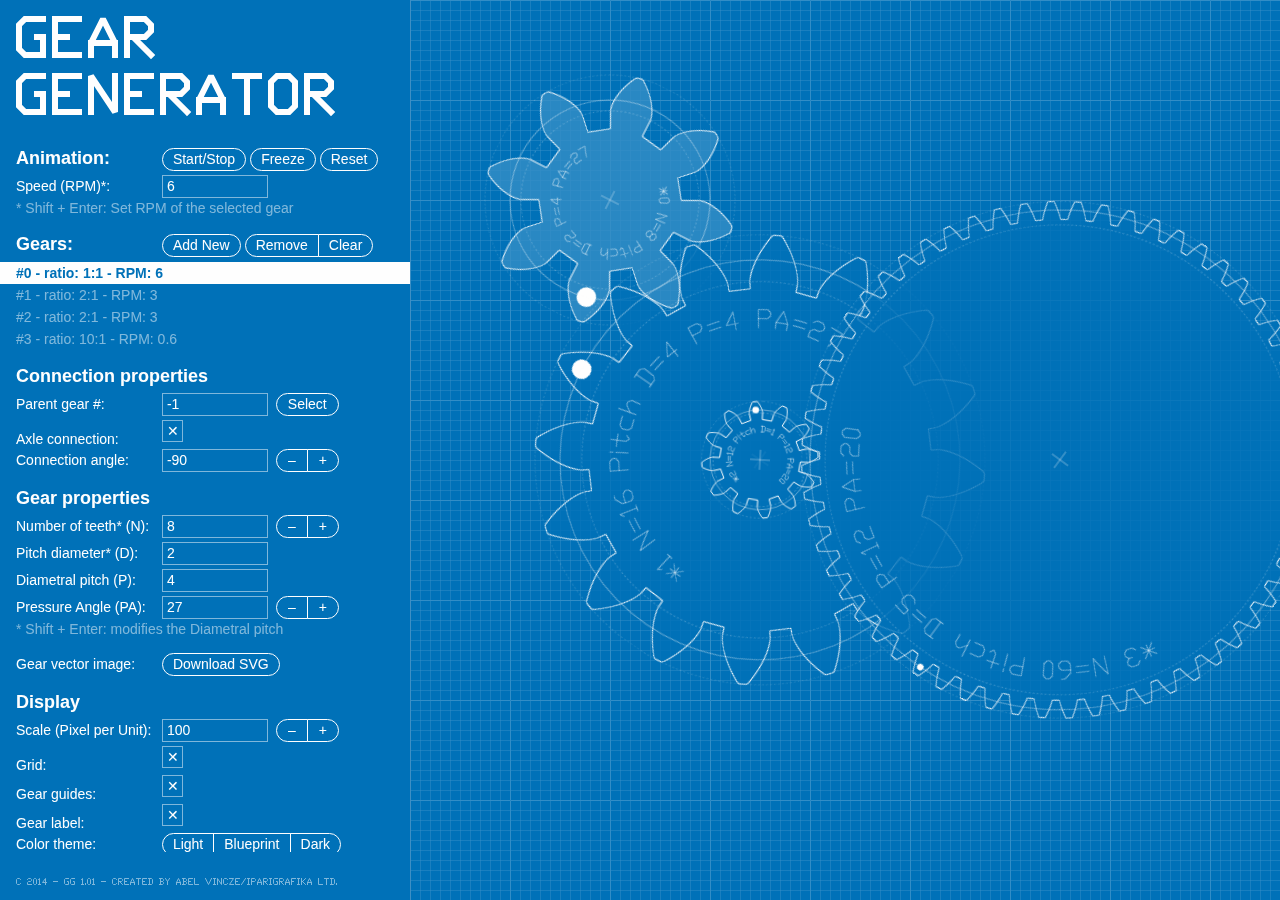
<file: index.html>
<!DOCTYPE html>
<html>
	<head>
		<meta http-equiv="content-type" content="text/html;charset=utf-8">
		<meta name="description" content="Involute spur gear generator and simulator" />
		<meta name="keywords" content="Gear generator, simulator, geargenerator, html, css, javascript, svg, download, free" />
		<meta name="author" content="Abel Vincze, Iparigrafika Ltd." />
		<meta property="og:url" content="http://geargenerator.com/" />
		<meta property="og:title" content="Involute spur gear generator and simulator" />
		<meta property="og:description" content="Gear Generator is a tool for creating involute spur gears and download them in SVG format. In addition it let you compose full gear layouts with connetcted gears to design multiple gears system with control of the input/output ratio and rotation speed. Gears can be animated with various speed to demonstrate working mechanism" />
		<meta property="og:image" content="http://geargenerator.com/shareimage.jpg" />
		<link rel="canonical" href="http://geargenerator.com/" />
		<title>Gear Generator</title>
		<script src="js/jquery-1.11.1.min.js"></script>
		<script type="text/javascript" src="js/jquery.cookie.js"></script>
		<script type="text/javascript" src="js/gear_generator.js"></script>
		<link href='js/geargenerator.css' rel='stylesheet' type='text/css'>
	</head>
	<body class="col1">
		<div id="screencontainer">
			<div id="screen"></div>
		</div>
		<div id="panel">
			<h1 id="title">Gear Generator</h1>
			<p class="title">Gear</p><p class="title">Generator</p>
			<div id="animpanel">
				<label><h2>Animation:</h2></label>
				<button onclick="anim(0)">Start/Stop</button><button onclick="anim(1)">Freeze</button><button onclick="anim(2)">Reset</button><br>
				<label for="RPM">Speed (RPM)*:</label>
				<input type="text" id="RPM" value="6"><br>
				<span class="rem">* Shift + Enter: Set RPM of the selected gear</span>
			</div>
			<div id="gearlist">
				<label><h2>Gears:</h2></label>
				<button onclick="addNewGear()" title="Add a new gear connected to the selected one">Add New</button><button class="first" onclick="removeGear()" title="Remove selected gear and all child gears">Remove</button><button onclick="clearAll()" class="last" title="Clear all, and start with a single default gear">Clear</button>
				
				<ul id="gearselector">
					<!--<li class="selected">Gear 1 - Drive gear</li>
					<li>Gear 2 - second gear</li>-->
				</ul>
			</div>
			<h2>Connection properties</h2>
			<p>
				<label for="PG">Parent gear #:</label>
				<input type="text" id="PG"> <button class="select" onclick="selectParent()" title="Select parent gear">Select</button>
				<label for="CAXLE">Axle connection:</label>
				<input type="checkbox" checked="checked" id="CAXLE" class="thecheckbox"><br>
	
				<label for="CA">Connection angle:</label>
				<input type="text" id="CA"> <button class="first" onclick="Aadd(-5)">–</button><button class="last" onclick="Aadd(5)">+</button>
			</p>
			<h2>Gear properties</h2>
			<p>
				<label for="N">Number of teeth* (N):</label>
				<input type="text" id="N"> <button class="first" onclick="Nadd(-1)">–</button><button class="last" onclick="Nadd(1)">+</button><br>
	
				<label for="D">Pitch diameter* (D):</label>
				<input type="text" id="D"><br>
				
				<label for="P">Diametral pitch (P):</label>
				<input type="text" id="P"><br>
			
				<label for="PA">Pressure Angle (PA):</label>
				<input type="text" id="PA"> <button class="first" onclick="PAadd(-1)">–</button><button class="last" onclick="PAadd(1)">+</button><br>
				<span class="rem">* Shift + Enter: modifies the Diametral pitch</span>
			</p>
			<p>
				<form action="downloadsvg.php" method="post">
					<input name="data" type="hidden" id="svgdata">
					<input name="filename" type="hidden" id="svgfilename">
					<label>Gear vector image:</label> <button type="submit" name="downloadsvg" id="downloadsvg" title="Download selected Gear in SVG vector image format">Download SVG</button>
				</form>
				<!--<textarea id="out"></textarea>-->
			</p>
			<div>
				<h2>Display</h2>	
				<label for="scale">Scale (Pixel per Unit):</label>
				<input type="text" id="scale" value="100"> <button class="first" onclick="scalem(.5)">–</button><button class="last" onclick="scalem(2)">+</button><br>
				<label for="grid">Grid:</label>
				<input type="checkbox" id="grid" class="thecheckbox display"><br>
				<label for="guides">Gear guides:</label>
				<input type="checkbox" id="guides" class="thecheckbox display"><br>
				<label for="labels">Gear label:</label>
				<input type="checkbox" id="labels" class="thecheckbox display"><br>
				<label for="theme">Color theme:</label>
				<button class="first" onclick="setTheme(0)" title="Switch to Light theme">Light</button><button class="next" onclick="setTheme(1)" title="Switch to Blueprint theme">Blueprint</button><button class="last" onclick="setTheme(2)" title="Switch to Dark theme">Dark</button>
			</div>
			<div id="about">
				<h2>About</h2>
				<p>
					Gear Generator is a tool for creating <a href="http://en.wikipedia.org/wiki/Involute_gear" target="_blank">involute spur gears</a> and download them in SVG format. In addition it let you compose full gear layouts with connetcted gears to design multiple gears system with control of the input/output ratio and rotation speed. Gears can be animated with various speed to demonstrate working mechanism.
				</p>
				<p>
					Why this tool was created? Just for fun. I'm working on a hobby project, <a href="https://www.behance.net/wip/316985" target="_blank">a scale construction machine</a>, which needed some spur gears, and i quickly made a simple <a href="index_proto.html" target="_blank">spur gear creator</a> script in Javascript with SVG output. As it was done, i couldn't stop, and i added more and more features, and finally i got this tool. It was a pleasure to code the whole thing, i'm a bit sad it is already done, so if you have any idea, what would be a helpful feature, just let me know by sending an <a href="mailto:abel@iparigrafika.hu">e-mail</a> (I couldn't have done this tool without <a href="http://pageflip-books.com/" target="_blank">Pageflip</a>, my main project).
				</p>
				<p>
					Notes about browser compatibility: all new major browsers are supported (i didn't tested IE), but unfortunately Chrome can't render SVG circle correctly. The winners are: Opera for the best performance (shame on me, i never use it) and Firefox for the best looking SVG render.
				</p>
			</div>
			<div>
				<p>If you like it, please share:
					<a href="https://twitter.com/intent/tweet?original_referer=http%3a%2f%2fgeargenerator.com&amp;url=http%3a%2f%2fgeargenerator.com&amp;text=What+a+nice+gear+generator+%23HTML+%23CSS+via+%40AbelVincze" target="_blank"><svg style="margin-left: 12px;" version="1.2" baseProfile="tiny" id="Layer_1" xmlns="http://www.w3.org/2000/svg" xmlns:xlink="http://www.w3.org/1999/xlink" x="0px" y="0px" width="34px" height="25px" viewBox="0 0 34 25" xml:space="preserve"><path class="shareicon" d="M31.016,11.572c-0.971,0-1.908-0.136-2.793-0.384c0-0.03,0-0.06,0-0.091c0.154,0.02,0.315,0.03,0.479,0.03c1.3,0,2.445-0.629,3.129-1.587c-0.612,0.246-1.283,0.382-1.987,0.382c-0.63,0-1.233-0.109-1.788-0.308c-0.145-0.658-0.377-1.301-0.709-1.913c-2.406-4.452-6.177-3.977-6.177-3.977s2.776-0.54,2.646-1.276C23.686,1.71,21.12,2.852,21.12,2.852s1.424-0.77,1.224-1.096c-0.189-0.311-2.305,0.961-2.305,0.961s0.348-0.492,0.215-0.635c-0.134-0.143-1.818,1.271-3.108,3.364c-1.291,2.094-1.803,4.013-1.803,4.013s-0.664-0.812-2.166-1.824c-1.606-1.078-8.432-3.583-8.432-3.583S4.483,4.901,5.447,6.391c0.606,0.94,1.946,1.487,1.946,1.487s-0.552,0-0.98,0.06c-0.398,0.056-0.88,0.167-0.88,0.167S5.396,9.21,6.65,10.164c1.253,0.952,2.341,1.048,2.341,1.048s-0.682,0.049-1.197,0.225c-0.534,0.184-0.92,0.644-0.92,0.644s0.409,0.794,1.268,1.365c1.134,0.753,2.604,0.515,2.604,0.515s-1.316,0.338-1.23,1.372c0.123,1.518,2.347,1.211,2.347,1.211c-1.527,1.587-3.729,2.512-6.158,2.512c-2.196,0-4.213-0.74-5.703-2.072c0,0,8.422,11.141,22.605,3.168c2.902-1.633,4.925-4.441,5.47-7.353c0.256,0.049,0.521,0.076,0.792,0.076c1.206,0,2.283-0.52,3.009-1.336C31.591,11.557,31.305,11.572,31.016,11.572z"/></svg></a>
					<a href="https://www.facebook.com/sharer/sharer.php?u=http%3a%2f%2fgeargenerator.com" target="_blank"><svg version="1.2" baseProfile="tiny" id="Layer_1" xmlns="http://www.w3.org/2000/svg" xmlns:xlink="http://www.w3.org/1999/xlink" x="0px" y="0px" width="30px" height="25px" viewBox="0 0 30 25" xml:space="preserve"><path class="shareicon" d="M20.035,24.729h-5.323V12.365h-2.659V8.103h2.659V5.545C14.712,2.069,16.216,0,20.48,0h3.551v4.263h-2.219c-1.662,0-1.771,0.596-1.771,1.708l-0.005,2.132h4.022l-0.473,4.262h-3.551V24.729z"/></svg></a>
					<a href="http://pinterest.com/pin/create/button/?url=http%3a%2f%2fgeargenerator.com&amp;media=http%3a%2f%2fgeargenerator.com%2fshareimage.jpg&amp;description=Involute+spur+gear+generator+and+simulator+in+%23HTML+%23CSS" target="_blank"><svg version="1.2" baseProfile="tiny" id="Layer_1" xmlns="http://www.w3.org/2000/svg" xmlns:xlink="http://www.w3.org/1999/xlink" x="0px" y="0px" width="32px" height="25px" viewBox="0 0 32 25" xml:space="preserve"><path class="shareicon" d="M19.607,16.155c-0.604,2.542-1.196,4.992-2.489,6.926c-0.394,0.592-0.792,1.337-1.466,1.656c-1-4.937,1.084-9.092,1.912-13.243c-1.055-2.06-0.397-5.552,1.852-5.945c3.262-0.575,2.402,3.206,1.85,4.965c-0.304,0.963-0.851,1.885-0.767,2.944c0.181,2.228,3.099,2.371,4.591,1.226c2.143-1.644,2.76-4.814,2.553-7.419C27.325,3.3,22.65,1.328,18.523,2.913c-2.125,0.819-4.059,2.697-4.338,5.456c-0.147,1.455,0.17,2.614,0.765,3.434c0.092,0.124,0.401,0.343,0.446,0.674c0.094,0.673-0.322,1.399-0.701,1.901c-2.113-0.586-3.205-2.412-3.379-4.719c-0.398-5.255,4.088-9.253,9.373-9.625c5.638-0.396,10.109,2.732,10.523,7.295c0.309,3.392-0.941,6.807-2.933,8.643c-1.493,1.379-4.673,2.73-7.271,1.41C20.434,17.087,20.18,16.729,19.607,16.155z"/></svg></a>
				</p>
			</div>
		</div>
		<div id="footer">
			<p><a href="http://iparigrafika.hu/" target="_blank">(C) 2014 - GG 1.01 - Created by Abel Vincze/Iparigrafika Ltd.</a></p>
		</div>
	</body>
	<script>
		reset();
		$("p.title").each(function() { replaceWithSVGText( $( this ), true, 6, 6  ); });
		replaceWithSVGText( $("#footer a"), true, 1, 1 );
	</script>
</html>
</file>
<file: js/geargenerator.css>
body {
	margin: 0px;
	font-family: Helvetica, sans-serif;
	font-size: 14px;
	-webkit-text-size-adjust:none;
}
h1 {
	margin-top: 16px;
	font-size: 20px;
	display: none;
}
h2 {
	margin: 0;
	padding: 0;
	margin-top: 2px;
	margin-bottom: 4px;
	font-size: 18px;
	font-weight: bold;
}
h2 + p {
	margin-top: 0px;
	padding-top: 0px;
}
p.title {
	margin: 16px 0px -16px 0px;
}
a {
	text-decoration: none;
	font-style: italic;
}
span.rem {
	opacity: 0.5;
}
label {
	display: inline-block;
	width: 140px;
}
.ratio {
	width: 30px;
}
button {
	-webkit-appearance: none;
	appearance: none;
	font-family: Helvetica, sans-serif;
	font-size: 14px;
	border-radius: 16px;
	padding: 2px 10px 3px 10px;
	min-width: 32px;
	margin: 2px;
}
button.first {
	border-radius: 16px 0 0 16px;
	margin-right: 0px
}
button.last {
	border-radius: 0 16px 16px 0;
	margin-left: -1px;
}
button.next {
	border-radius: 0;
	margin-left: -1px;
	margin-right: 0px;
}
button.select {
	width: 63px;
}
input {
	-webkit-appearance: none;
	appearance: none;
	font-family: Helvetica, sans-serif;
	font-size: 14px;
	max-width: 100px;
	padding: 2px 0 4px 4px;
	margin: 2px;
}
input.thecheckbox {
	width: 21px;
	height: 22px;
	overflow: hidden;
}
input.thecheckbox:after {
	content: '\2715';
}
/*input.thecheckbox:checked:after {
	content: '\2715';
}*/
#panel {
	position: fixed;
	margin: 0px;
	padding: 0px 10px 0px 16px;
	padding-bottom: 32px;
	top: 0px;
	bottom: 48px;
	width: 411px;
	overflow-x: hidden;
	overflow-y: auto;
	-webkit-box-sizing: -webkit-border-box;
	box-sizing: border-box;
}
#screencontainer {
	position: absolute;
	top: 0px;
	left: 410px;
	right: 0px;
	bottom: 0px;
	overflow: auto;
}
#screen {
	overflow: hidden;
	min-width: 100%;
	min-height: 100%;
}
.svg {
	overflow: hidden;
	margin: 0px;
	padding: 0px;
	position: absolute;
}
input, textarea {
	padding: 2px 0 3px 4px;
}
textarea {
	margin-top: 4px;
	width: 392px;
	height: 104px;
}
#animpanel {
	margin-top: 32px;
	margin-bottom: 16px;
}
#gearlist {
	margin-top: 16px;
	margin-bottom: 16px;
}
#gearlist ul {
	padding: 0px;
	margin: 3px 0px;
}
#gearlist ul li {
	list-style: none;
	margin: 0 -16px;
	padding: 3px 16px;
	max-width: 448px;
}
#gearlist p {
	margin: 4px 0px;
}
.listitem {
	cursor: pointer;
}
#footer {
	position: fixed;
	height: 48px;
	bottom: 0px;
	padding: 8px 16px;
	width: 411px;
	-webkit-box-sizing: -webkit-border-box;
	box-sizing: border-box;
}
#screen.nolabels g.geartext {
	display: none;
}
#screen.noguides g.gearguides {
	display: none;
}
#about {
	margin: 16px 0;
	padding-right: 16px;
}
#about h2 {
	margin-bottom: 8px;
}


/* color settings */
body.col0 {
	background: #fff;
	color: #444;
}
.col0 a {
	color: #444;
}
.col0 #panel,
.col0 #footer {
	border-right: #ddd solid 1px;
}
.col0 #screencontainer {
	background: #f8f8f8;
}
.col0 button {
	background: #fff;
	color: #444;
}
.col0 button {
	border: 1px solid #444;
}
.col0 button:hover {
	background: #444;
	color: #fff;
}
.col0 input, textarea {
	border: 1px #ccc solid;
}
.col0 input.thecheckbox:after {
	color: #fff;
}
.col0 input.thecheckbox:checked:after {
	color: #444;
}
.col0 #gearlist li.selected {
	background: #444;
	color: #fff;
	font-weight: bold;
}
.col0 .svg.selected .gear, 
.col0 .gear:hover {
	fill: rgba( 118,202,255,0.5 );
}
.col0 .gear {
	fill: rgba(238,238,238,0.8);
}
.col0 g.text polyline {
	stroke: #444;
}
.col0 .shareicon {
	fill: #444;
}
/* blueprint colors */

body.col1,
.col1 input, textarea,
.col1 button {
	background: #0071b8;
	color: #fefefe;
}
.col1 #footer,
.col1 a {
	color: #fefefe;
}
.col1 #panel,
.col1 #footer {
	border-right: #3f8fc4 solid 1px;
}
.col1 button {
	border: 1px solid #fefefe;
}
.col1 button:hover {
	background: #fefefe;
	color: #0071b8;
}

/*.col1 #screencontainer {
	background: #043661;
}*/
.col1 input, textarea {
	border: 1px rgba( 254, 254, 254, 0.5 ) solid;
}
.col1 input.thecheckbox:after {
	color: #0071b8;
}
.col1 input.thecheckbox:checked:after {
	color: #fefefe;
}
.col1 #footer g.text {
	opacity: 0.5;
}
.col1 .svg.selected .gear, 
.col1 .gear:hover {
	fill: rgba( 51,141,198, 0.8 );
}
.col1 .gear {
	fill: rgba(0, 113, 184, 0.8);
}
.col1 .gear,
.col1 g.text polyline,
.col1 g.guides circle,
.col1 g.guides polyline {
	stroke: #fefefe;
}
.col1 g.guides {
	opacity: 0.8;
}
.col1 g.guides circle.pitch {
	opacity: 0.5;
}
.col1 g.guides circle.base {
	opacity: 0.3;
}
.col1 g.guides circle.root,
.col1 g.guides circle.outer {
	opacity: 0.2;
}
.col1 circle.firstmarker {
	fill: #fefefe;
}
.col1 #gearlist li {
	color: rgba( 255,255,255, 0.5 );
}
.col1 #gearlist li.selected {
	background: #fefefe;
	color: #0071b8;
	font-weight: bold;
	/*rgba( 51,141,198, 0.8 );
	color: #fff;*/
}
.col1 .shareicon {
	fill: #fff;
}
/* dark colors */

body.col2,
.col2 input, textarea {
	background: #222;
	color: #ccc;
}
.col2 #footer,
.col2 a {
	color: #ccc;
}
.col2 #panel,
.col2 #footer {
	border-right: #444 solid 1px;
}
.col2 button {
	background: #222;
	color: #ccc;
}
.col2 button {
	border: 1px solid #ccc;
}
.col2 button:hover {
	background: #ccc;
	color: #222;
}
.col2 input, textarea {
	border: 1px #888 solid;
}
.col2 input.thecheckbox:after {
	color: #222;
}
.col2 input.thecheckbox:checked:after {
	color: #ccc;
}
.col2 #gearlist li.selected {
	background: #ccc;
	color: #222;
	font-weight: bold;
}
.col2 #screencontainer {
	background: #1c1c1c;
}
.col2 input, textarea {
	border: 1px rgba( 254, 254, 254, 0.5 ) solid;
}
.col2 #footer g.text {
	opacity: 0.5;
}
.col2 .svg.selected .gear, 
.col2 .gear:hover {
	fill: rgba( 118,202,255,0.5 );
	/*fill: rgba( 0,97,137, 0.8 );*/
}
.col2 .gear {
	fill: rgba(48, 48, 48, 0.5);
}
.col2 .gear,
.col2 g.text polyline,
.col2 g.guides circle,
.col2 g.guides polyline {
	stroke: #fefefe;
}
.col2 g.guides {
	opacity: 0.8;
}
.col2 g.guides circle.pitch {
	opacity: 0.5;
}
.col2 g.guides circle.base {
	opacity: 0.3;
}
.col2 g.guides circle.root,
.col2 g.guides circle.outer {
	opacity: 0.2;
}
.col2 circle.firstmarker {
	fill: #ccc;
}
.col2 .svg.selected circle.firstmarker, 
.col2 .gear:hover circle.firstmarker {
	fill: #fefefe;
}
.col2 #gearlist li {
	color: #888;
}
.col2 #gearlist li.selected {
	background: #ccc;
	color: #222;
}
.col2 #panel g.text polyline {
	stroke: #ccc;
}
.col2 .shareicon {
	fill: #ccc;
	/*stroke-width: 0.5;
	stroke: #ccc;*/
}
</file>
